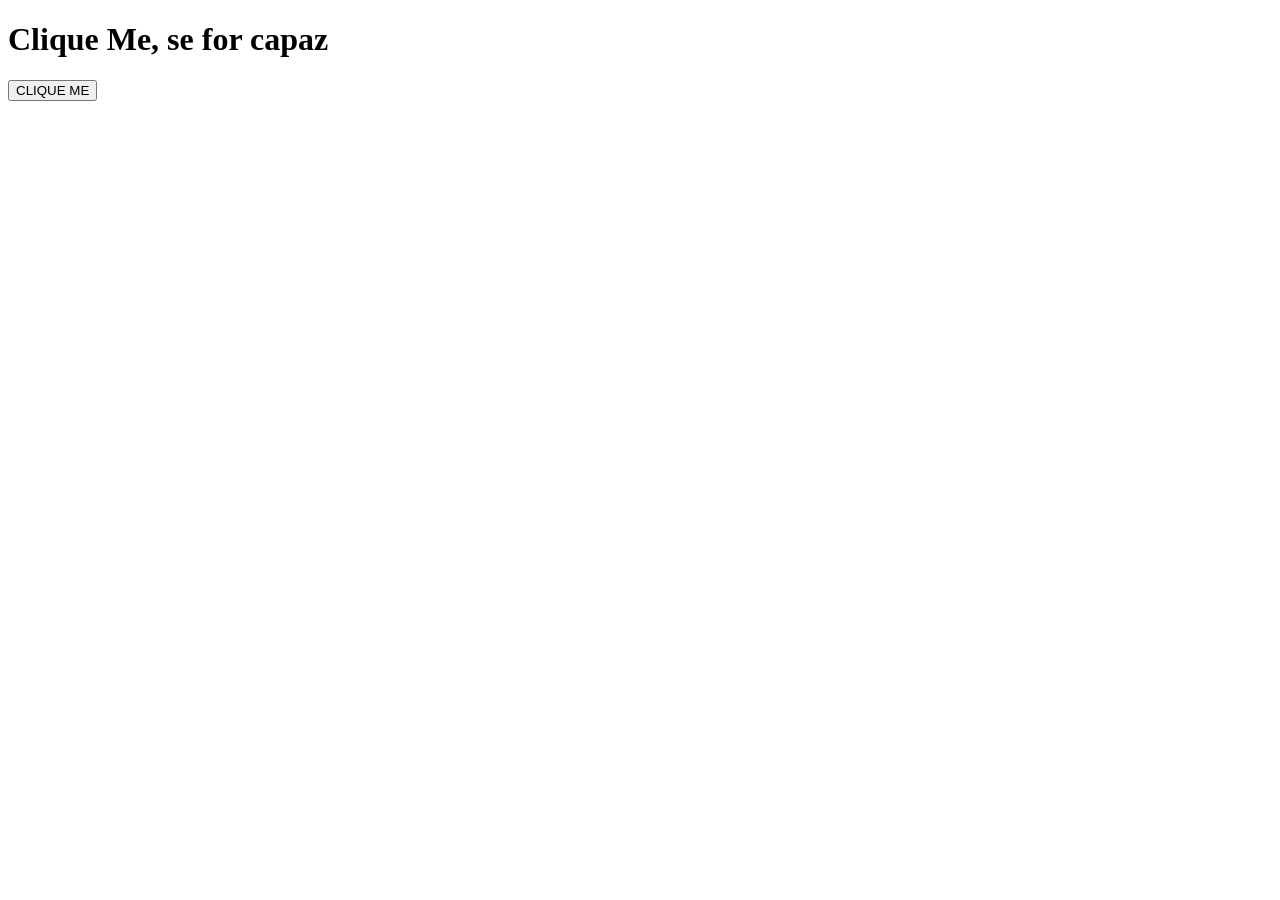
<file: Aula_11_11/Segundo/index.html>
<!DOCTYPE html>
<html lang="en">
<head>
    <meta charset="UTF-8">
    <meta name="viewport" content="width=device-width, initial-scale=1.0">
    <title>Clique Me</title>
</head>
<body>
    <h1>Clique Me, se for capaz</h1>

    <button type="button">CLIQUE ME</button>
    
    <script src="script.js"></script>
</body>
</html>
</file>
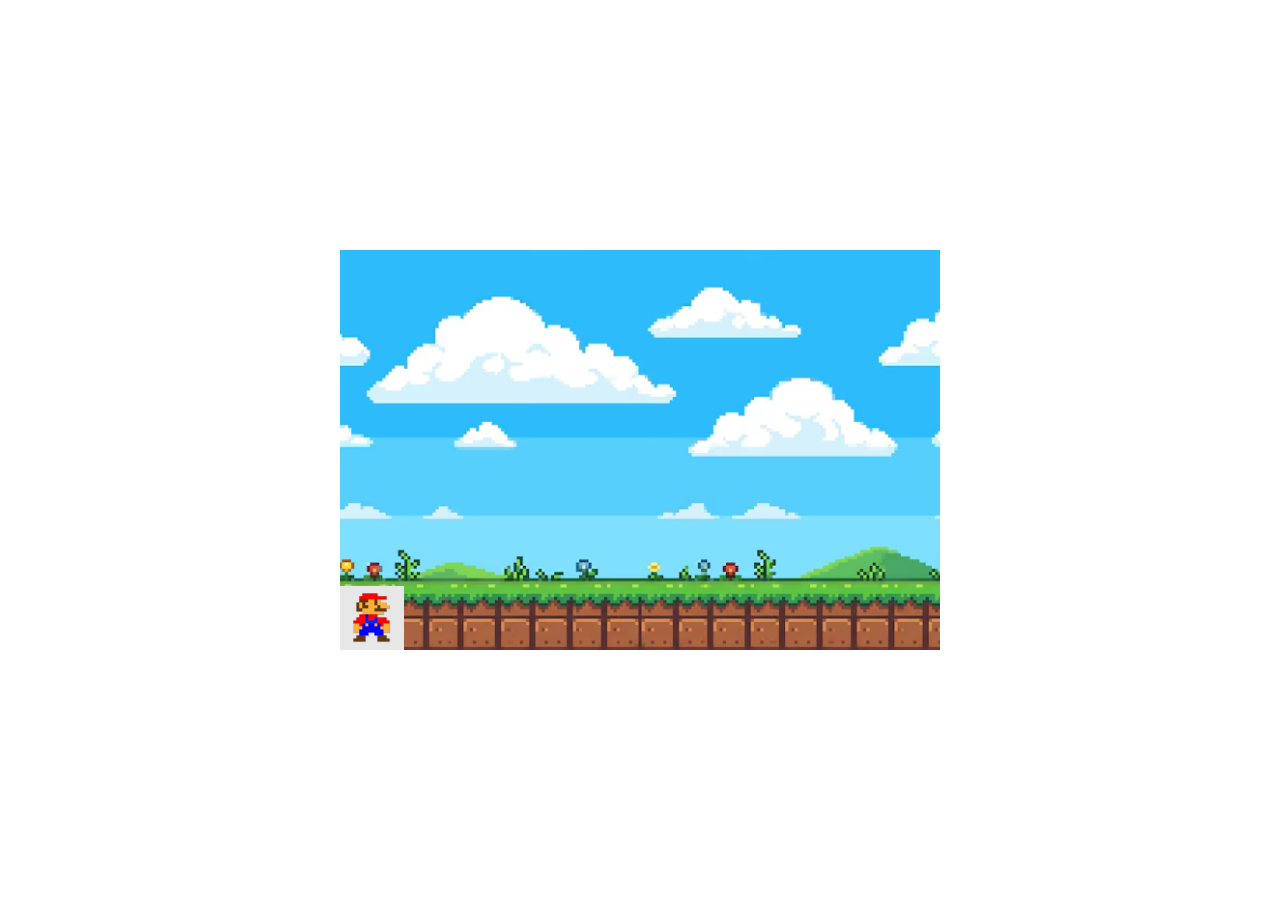
<file: Aula_25_11/01/index.html>
<!DOCTYPE html>
<html lang="pt-br">
<head>
    <meta charset="UTF-8">
    <meta name="viewport" content="width=device-width, initial-scale=1.0">
    <title>Document</title>
    <link rel="stylesheet" href="style.css">
    <script defer src="script.js"></script>
</head>
<body>
    <section id="boardGame">
        <div id="personagem"></div>
    </section>
    
</body>
</html>
</file>
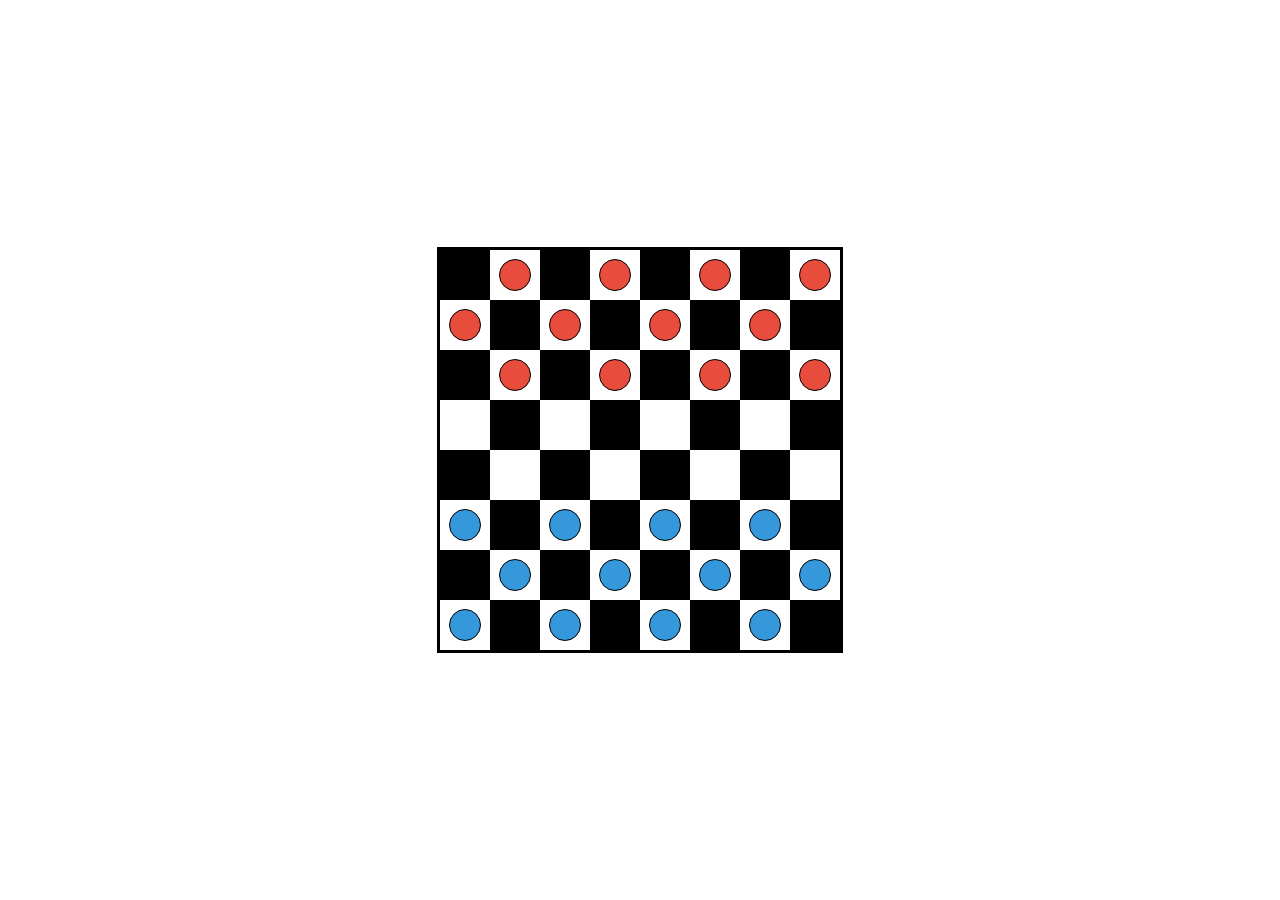
<file: Aula_25_11/04/index.html>
<!DOCTYPE html>
<html lang="pt-br">
<head>
    <meta charset="UTF-8">
    <meta name="viewport" content="width=device-width, initial-scale=1.0">
    <title>Document</title>
    <link rel="stylesheet" href="style.css">
    <script defer src="script.js"></script>
</head>
<body>
    <div id="tabuleiro"></div>
</body>
</html>
</file>
<file: Aula_25_11/01/style.css>
body {
    display: flex;
    flex-direction: column;
    align-items: center;
    justify-content: center;
    margin: 0;
    height: 100vh;
}

#boardGame {
    width: 600px;
    height: 400px;

    position: relative;
    /* Atribui uma imagem ao elemento html */
    background-image: url(FundoMario.avif);
    /* Faz a imagem preencher todo o elemento */
    background-size: cover;
    /* Posiciona a imagem a partir da parte inferior*/
    background-position: bottom;
    /* Esconde os elementos que ficam fora do boardGame */
    overflow: hidden;
}

#personagem {
    width: 64px;
    height: 64px;
    /*Atribui uma imagem ao elemento HTML */
     background-image: url(Mario.webp);
     /*Faz uma imagem preencher todo o elemento*/
     background-size:cover;
     /*Posiciona a imagem a partir da parte inferior*/
     background-position: bottom;
    position: absolute;
    bottom: 0px;
    left: 0;
}
</file>
<file: Aula_25_11/04/style.css>
:root {
    --alturaPadrao: 50px
}
 
body {
    display: flex;
    justify-content: center;
    align-items: center;
    margin: 0;
    height: 100vh;
}
 
#tabuleiro {
    display: grid;
    grid-template-columns: repeat(8, var(--alturaPadrao));
    grid-template-rows: repeat(8, var(--alturaPadrao));
    gap: 0;
    border: 3px solid #000;
    background-color: #000;
}
 
.casa {
    width: var(--alturaPadrao);
    height: 50px;
    display: flex;
    justify-content: center;
    align-items: center;
    position: relative;
    cursor: pointer;
}
 
.casa.branca {
    background-color: #fff;
}
 
.peca {
    width: 30px;
    height: 30px;
    border-radius: 50%;
    border: 1px solid #000;
    display: flex;
    justify-content: center;
    align-items: center;
    /*impede que o texto seja selecionado*/
    user-select: none;
}
 
.peca.azul {
    background-color: #3498db;
}
 
.peca.vermelha {
    background-color: #e74c3c;
}
</file>
